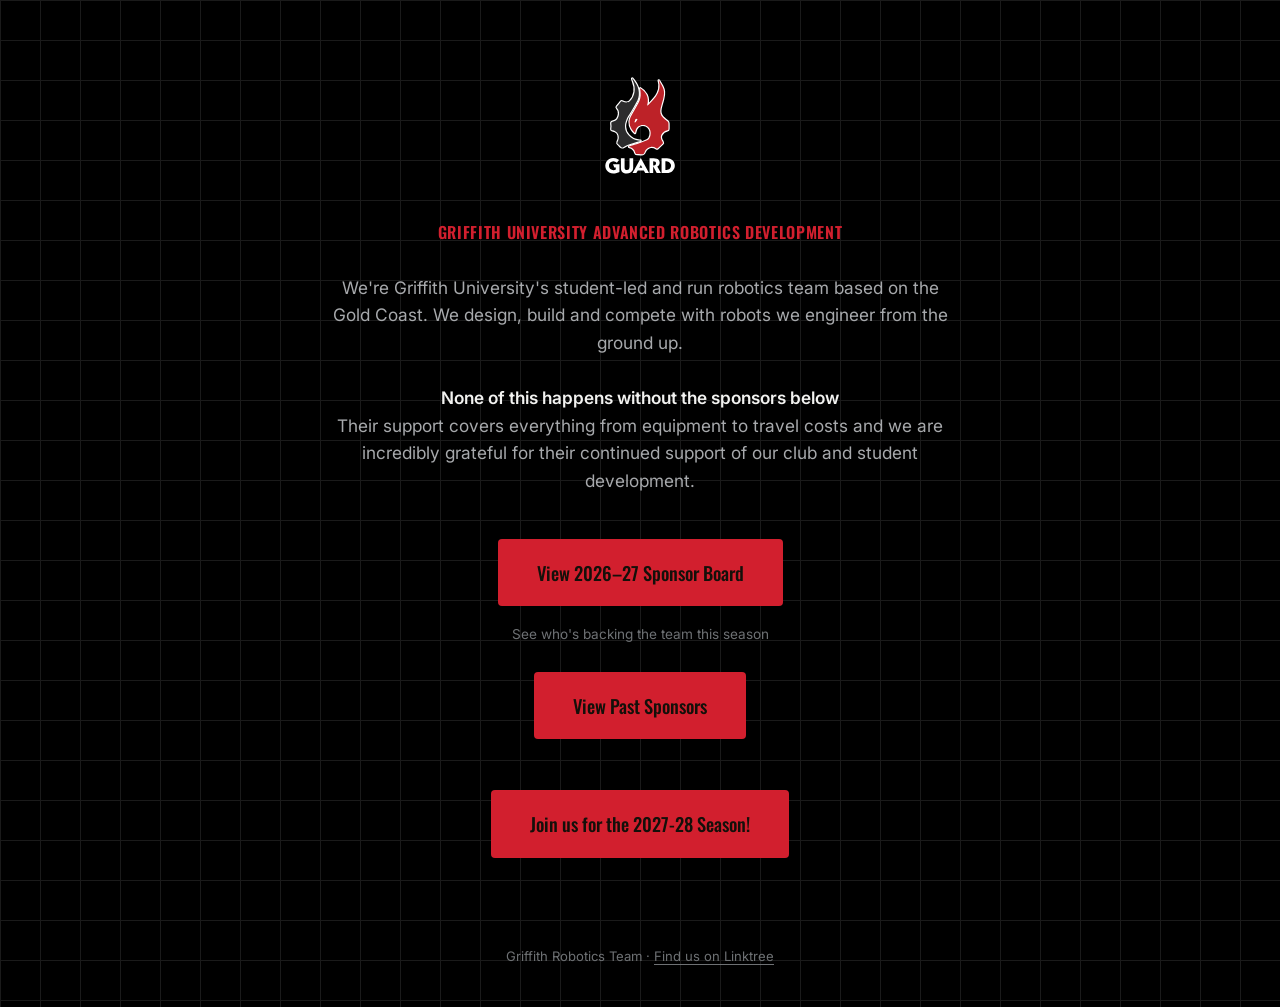
<file: index.html>
<!DOCTYPE html>
<html lang="en">
<head>
<meta charset="UTF-8">
<meta name="viewport" content="width=device-width, initial-scale=1.0">
<title>GUARD Robotics — Sponsors</title>
<meta name="description" content="GUARD 2026-27 Sponsors">
<link rel="preconnect" href="https://fonts.googleapis.com">
<link rel="preconnect" href="https://fonts.gstatic.com" crossorigin>
<link href="https://fonts.googleapis.com/css2?family=Oswald:wght@500;600&family=Inter:wght@400;500;600&display=swap" rel="stylesheet">
<link rel="stylesheet" href="assets/css/style.css">
</head>
<body>

<main class="hero fade-in">
  <div class="emblem">
    <img src="assets/img/guard-logo.svg" alt="GUARD Robotics logo">
  </div>

 <!-- <h1 class="team-name">GRIFFITH UNIVERSITY ADVANCED ROBOTICS DEVELOPMENT</h1> -->
  <h1 class="team-tag">GRIFFITH UNIVERSITY ADVANCED ROBOTICS DEVELOPMENT</h1>


  <p class="summary">
    <!-- Placeholder club summary — replace with your real one-paragraph blurb -->
    We're Griffith University's student-led and run robotics team based on the Gold Coast. We design, build and compete
    with robots we engineer from the ground up. <br> <br> <strong>None of this happens without the sponsors below</strong> <br>
    Their support covers everything from equipment to travel costs and we are incredibly grateful for their continued support of
    our club and student development.
  </p>

  <a class="btn btn-primary" href="2026-27.html">
    View 2026–27 Sponsor Board
  </a>
  <div class="cta-note">See who's backing the team this season</div>
  <br>
   <a class="btn btn-primary" href="past-sponsors.html">
    View Past Sponsors
  </a>
  <br>
  <br>
  <a class="btn btn-primary" href="2027-28.html">
    Join us for the 2027-28 Season!
  </a>
</main>

<footer class="hero-footer">
  Griffith Robotics Team · <a href="https://linktr.ee/guard.gc" target="_blank" rel="noopener">Find us on Linktree</a>
</footer>

</body>
</html>
</file>
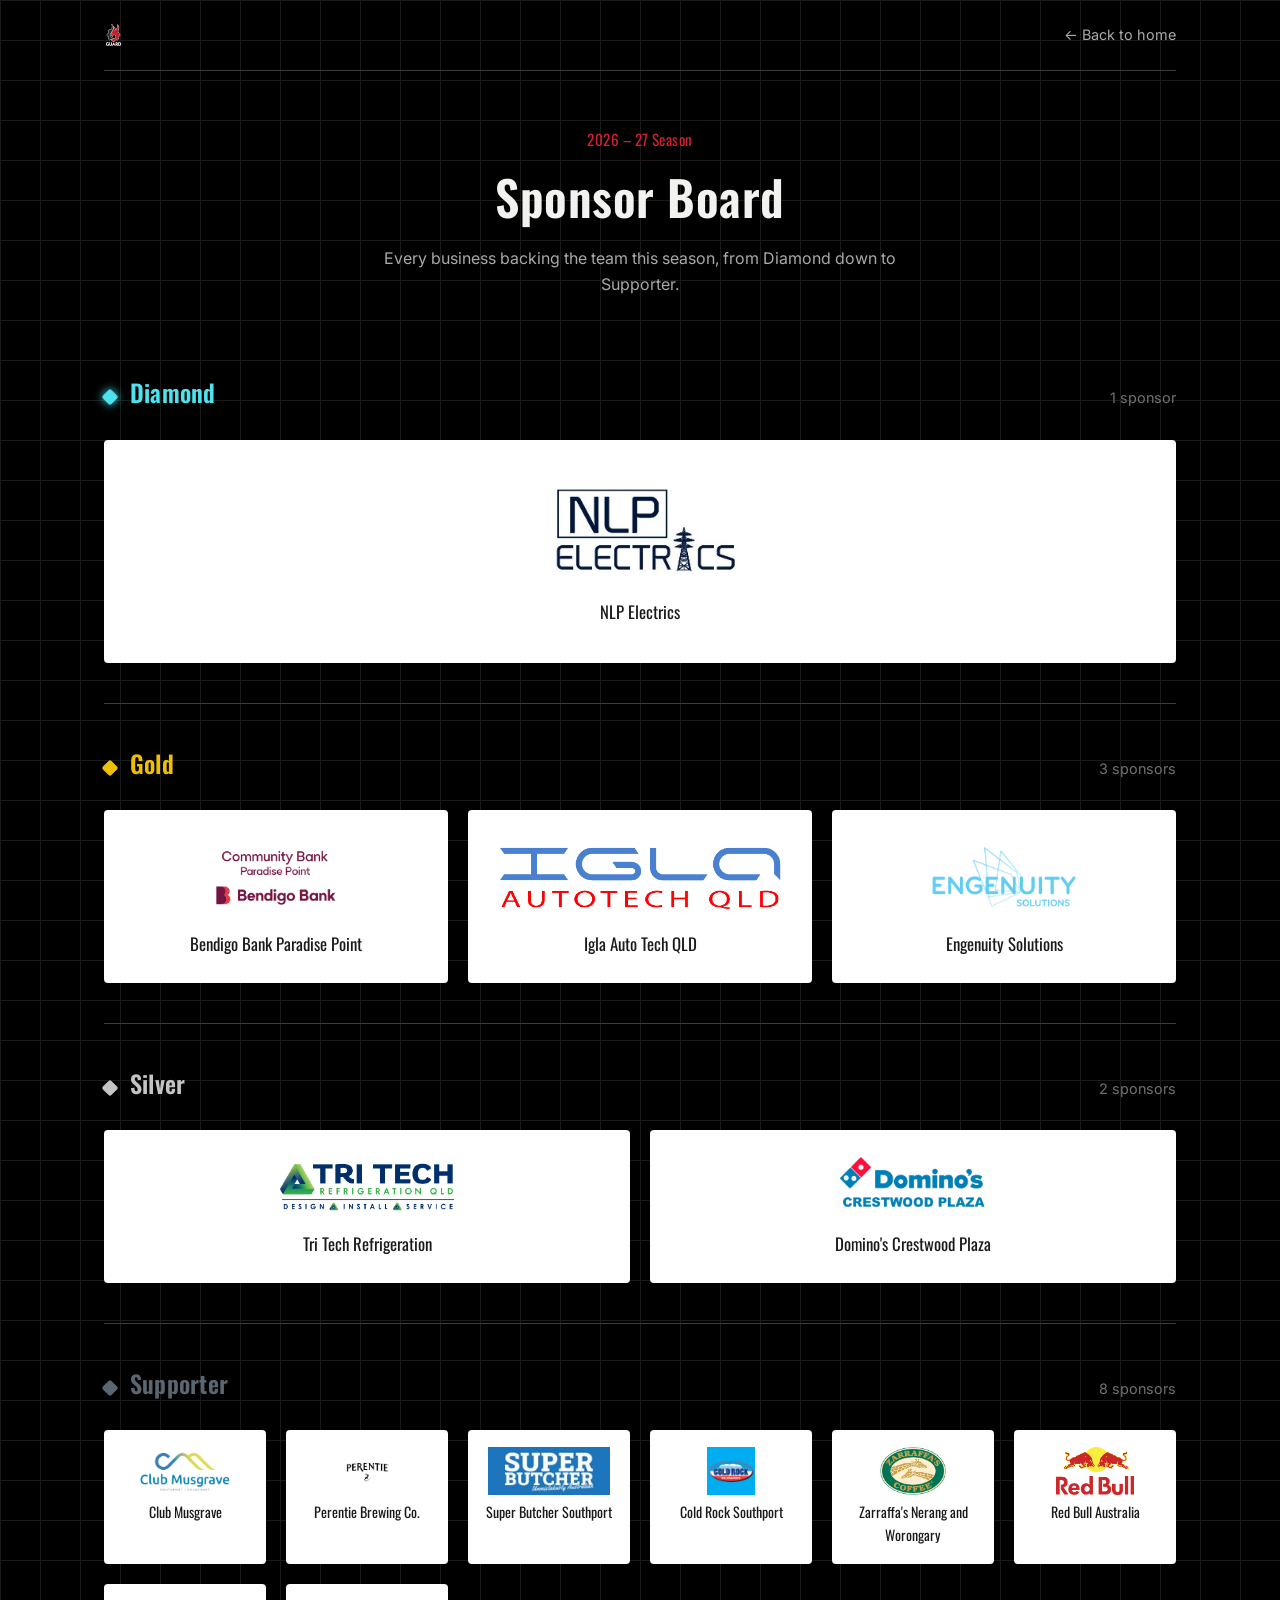
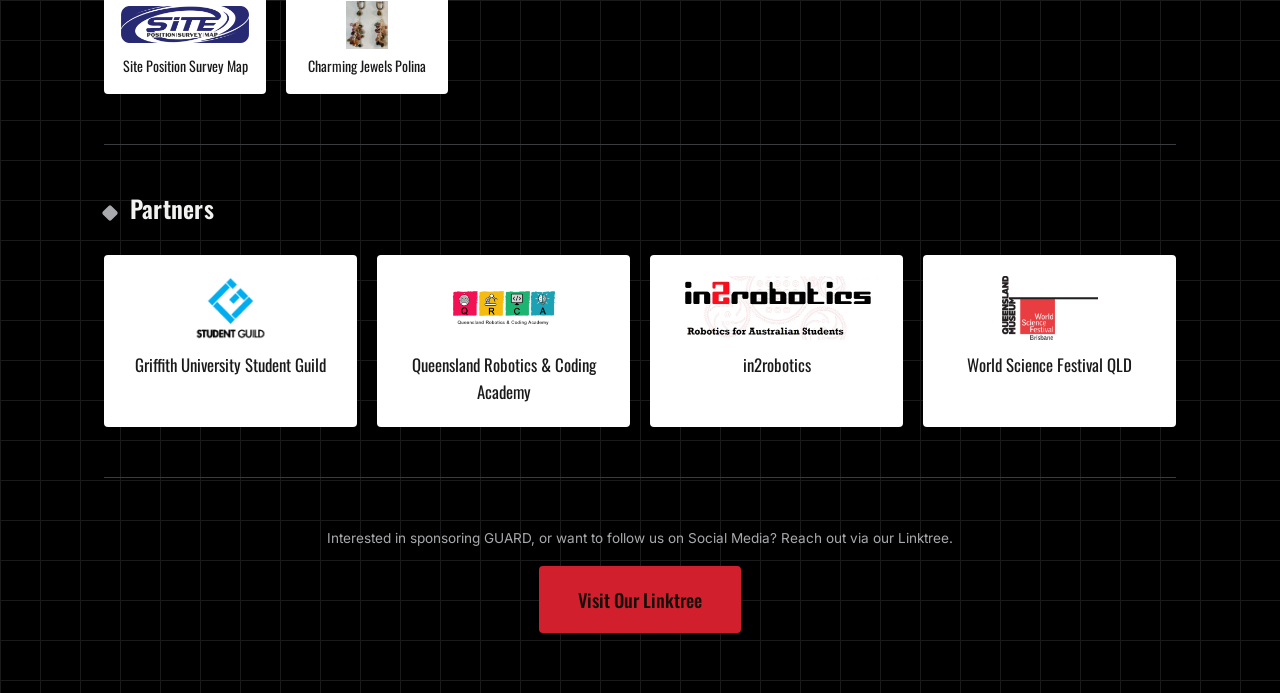
<file: 2026-27.html>
<!DOCTYPE html>
<html lang="en">
<head>
<meta charset="UTF-8">
<meta name="viewport" content="width=device-width, initial-scale=1.0">
<title>2026-27 Sponsor Board — GUARD Robotics</title>
<meta name="description" content="GUARD Robotics 2026-27 season sponsors.">
<link rel="preconnect" href="https://fonts.googleapis.com">
<link rel="preconnect" href="https://fonts.gstatic.com" crossorigin>
<link href="https://fonts.googleapis.com/css2?family=Oswald:wght@500;600&family=Inter:wght@400;500;600&display=swap" rel="stylesheet">
<link rel="stylesheet" href="assets/css/style.css">
</head>
<body>

<div class="wrap">
  <nav class="site-nav">
    <a class="brand" href="index.html">
      <img src="assets/img/guard-logo.svg" alt="GUARD Robotics logo">
    </a>
    <a class="back-link" href="index.html">&larr; Back to home</a>
  </nav>

  <header class="board-header fade-in">
    <div class="eyebrow">2026 &ndash; 27 Season</div>
    <h1>Sponsor Board</h1>
    <p>Every business backing the team this season, from Diamond down to Supporter.</p>
  </header>

  <div id="sponsor-board"></div>

  <section class="partners-section">
    <div class="tier-heading">
      <span class="tier-dot"></span>
      <h2>Partners</h2>
    </div>
    <div id="partners-strip"></div>
  </section>

  <footer class="board-footer">
    <p>Interested in sponsoring GUARD, or want to follow us on Social Media? Reach out via our Linktree.</p>
    <a class="btn btn-primary" href="https://linktr.ee/guard.gc" target="_blank" rel="noopener" style="margin-top: 16px;">
  Visit Our Linktree
</a>
  </footer>
</div>

<script src="assets/js/sponsors-2026-27.js"></script>
<script src="assets/js/render-board.js"></script>
</body>
</html>
</file>
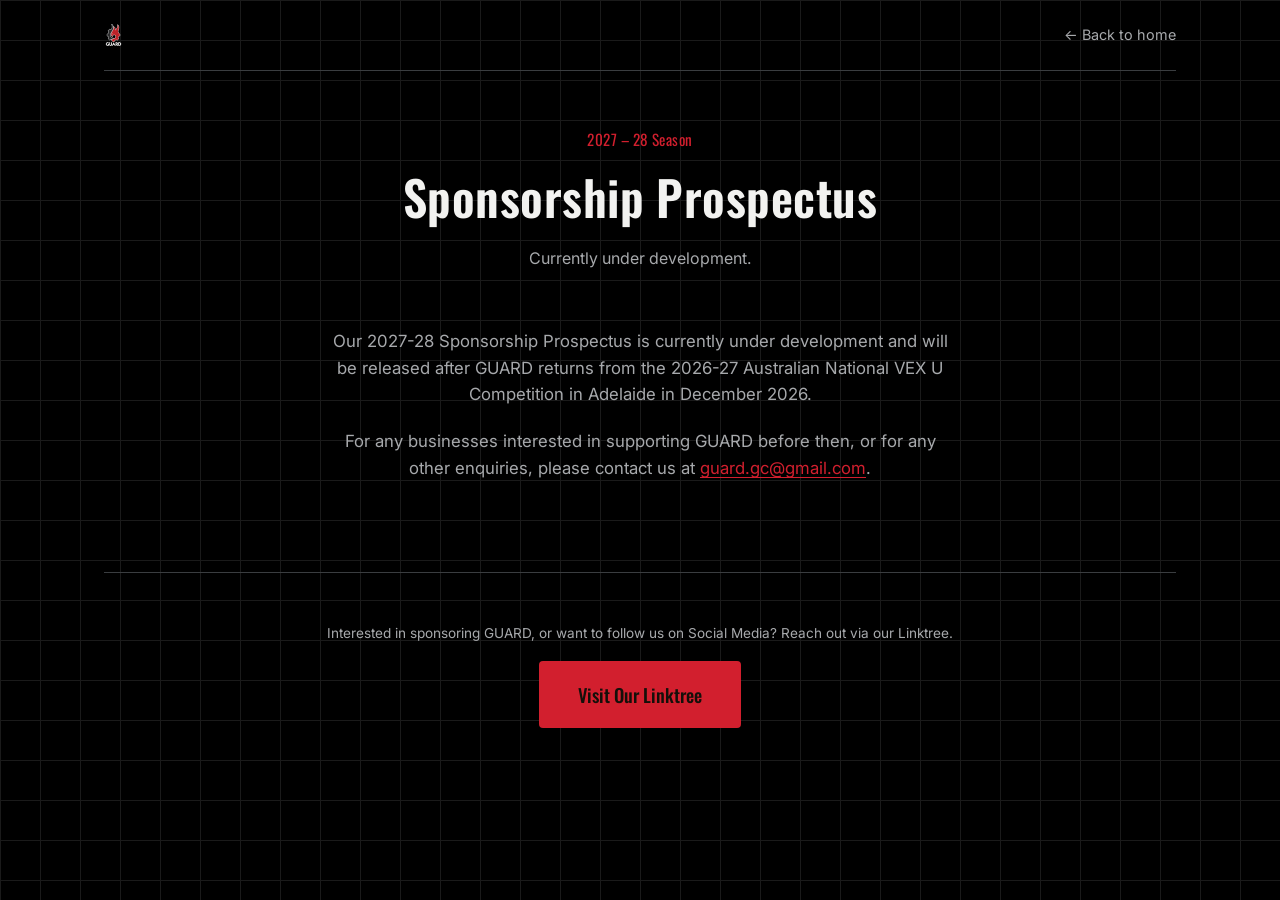
<file: 2027-28.html>
<!DOCTYPE html>
<html lang="en">
<head>
<meta charset="UTF-8">
<meta name="viewport" content="width=device-width, initial-scale=1.0">
<title>2027-28 Sponsor Board — GUARD Robotics</title>
<meta name="description" content="GUARD Robotics 2027-28 season sponsorship prospectus — coming soon.">
<link rel="preconnect" href="https://fonts.googleapis.com">
<link rel="preconnect" href="https://fonts.gstatic.com" crossorigin>
<link href="https://fonts.googleapis.com/css2?family=Oswald:wght@500;600&family=Inter:wght@400;500;600&display=swap" rel="stylesheet">
<link rel="stylesheet" href="assets/css/style.css">
</head>
<body>

<div class="wrap">
  <nav class="site-nav">
    <a class="brand" href="index.html">
      <img src="assets/img/guard-logo.svg" alt="GUARD Robotics logo">
    </a>
    <a class="back-link" href="index.html">&larr; Back to home</a>
  </nav>

  <header class="board-header fade-in">
    <div class="eyebrow">2027 &ndash; 28 Season</div>
    <h1>Sponsorship Prospectus</h1>
    <p>Currently under development.</p>
  </header>

  <section style="max-width: 620px; margin: 0 auto; text-align: center; padding: 20px 0 60px;">
    <p style="font-size: 1.05rem; color: var(--ink-muted);">
      Our 2027-28 Sponsorship Prospectus is currently under development and will be
      released after GUARD returns from the 2026-27 Australian National VEX U
      Competition in Adelaide in December 2026.
    </p>
    <p style="font-size: 1.05rem; color: var(--ink-muted); margin-top: 20px;">
      For any businesses interested in supporting GUARD before then, or for any
      other enquiries, please contact us at
      <a href="mailto:guard.gc@gmail.com" style="color: var(--accent); text-decoration: underline; text-underline-offset: 3px;">guard.gc@gmail.com</a>.
    </p>
  </section>

  <footer class="board-footer">
    <p>Interested in sponsoring GUARD, or want to follow us on Social Media? Reach out via our Linktree.</p>
    <a class="btn btn-primary" href="https://linktr.ee/guard.gc" target="_blank" rel="noopener" style="margin-top: 16px;">
      Visit Our Linktree
    </a>
  </footer>
</div>

</body>
</html>
</file>
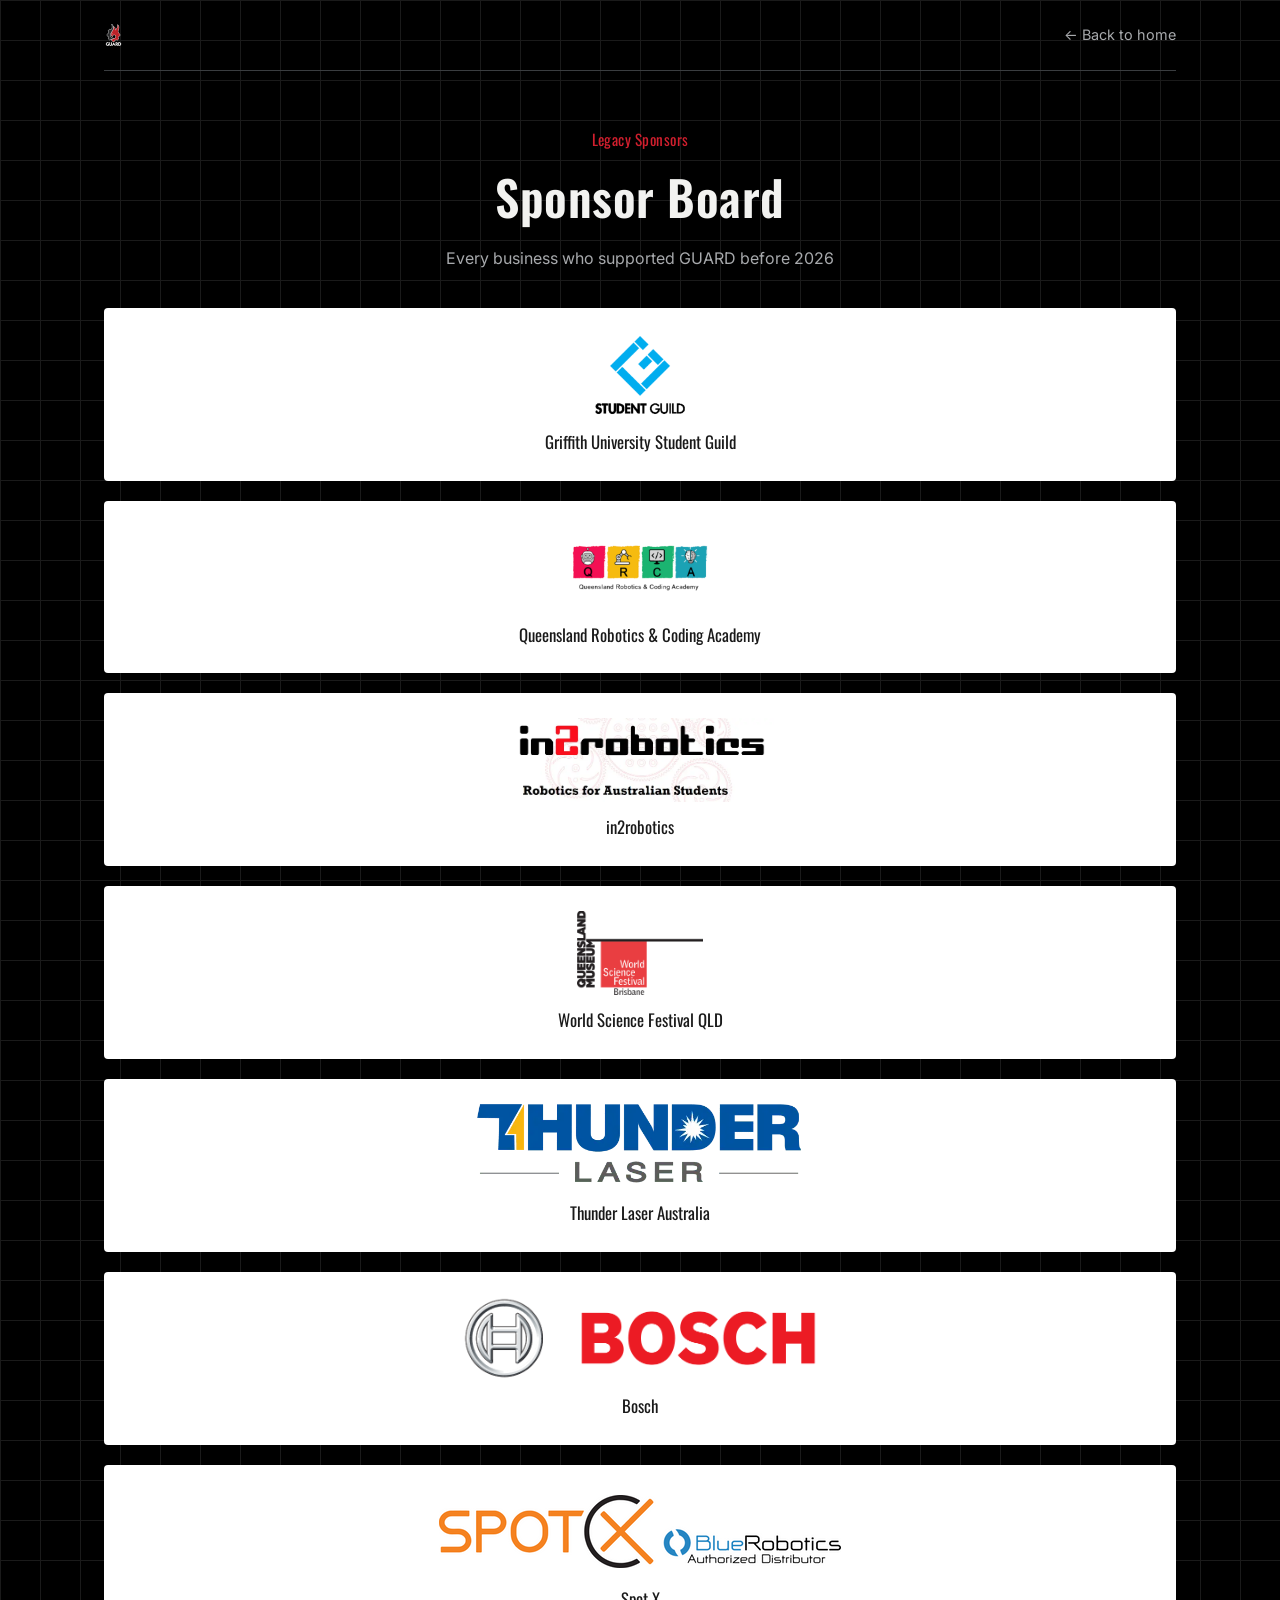
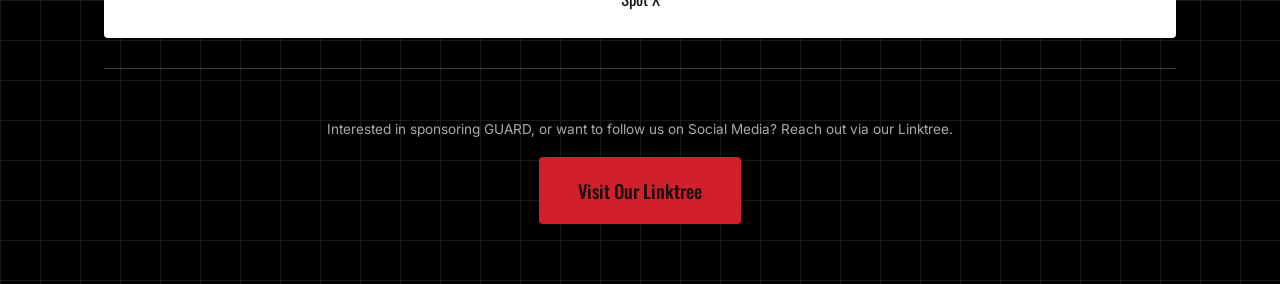
<file: legacy-sponsors.html>
<!DOCTYPE html>
<html lang="en">
<head>
<meta charset="UTF-8">
<meta name="viewport" content="width=device-width, initial-scale=1.0">
<title>Legacy Sponsors: Pre-2026</title>
<meta name="description" content="GUARD Robotics sponsors and partners prior to the 2026-27 season.">
<link rel="preconnect" href="https://fonts.googleapis.com">
<link rel="preconnect" href="https://fonts.gstatic.com" crossorigin>
<link href="https://fonts.googleapis.com/css2?family=Oswald:wght@500;600&family=Inter:wght@400;500;600&display=swap" rel="stylesheet">
<link rel="stylesheet" href="assets/css/style.css">
</head>
<body>

<div class="wrap">
  <nav class="site-nav">
    <a class="brand" href="index.html">
      <img src="assets/img/guard-logo.svg" alt="GUARD Robotics logo">
    </a>
    <a class="back-link" href="index.html">&larr; Back to home</a>
  </nav>

  <header class="board-header fade-in">
    <div class="eyebrow">Legacy Sponsors</div>
    <h1>Sponsor Board</h1>
    <p>Every business who supported GUARD before 2026</p>
  </header>

  <!-- Static section — this page is archived and won't change, so the
       cards below are hand-written rather than pulled from a data file. -->
  <section class="supports-section">

    <div class="sponsor-grid">

      <a class="sponsor-card bg-white" href="https://gugcstudentguild.com.au" target="_blank" rel="noopener" aria-label="Griffith University Student Guild">
        <div class="logo-slot">
          <img src="assets/logos/griffith-student-guild.png" alt="Griffith University Student Guild logo">
        </div>
        <div class="sponsor-name">Griffith University Student Guild</div>
      </a>

      <a class="sponsor-card bg-white" href="https://qrca.com.au" target="_blank" rel="noopener" aria-label="Queensland Robotics & Coding Academy">
        <div class="logo-slot">
          <img src="assets/logos/qrca.png" alt="Queensland Robotics & Coding Academy logo">
        </div>
        <div class="sponsor-name">Queensland Robotics & Coding Academy</div>
      </a>

      <a class="sponsor-card bg-white" href="https://in2robotics.com.au" target="_blank" rel="noopener" aria-label="in2robotics">
        <div class="logo-slot">
          <img src="assets/logos/in2robotics.png" alt="in2robotics logo">
        </div>
        <div class="sponsor-name">in2robotics</div>
      </a>

      <a class="sponsor-card bg-white" href="https://worldsciencefestival.com.au" target="_blank" rel="noopener" aria-label="World Science Festival QLD">
        <div class="logo-slot">
          <img src="assets/logos/world-science-festival-qld.png" alt="World Science Festival QLD logo">
        </div>
        <div class="sponsor-name">World Science Festival QLD</div>
      </a>

      <a class="sponsor-card bg-white" href="https://www.thunderlaser.com.au/" target="_blank" rel="noopener" aria-label="Thunder Laser Australia">
        <div class="logo-slot">
          <img src="assets/logos/thunder-laser.png" alt="Thunder Laser Australia logo">
        </div>
        <div class="sponsor-name">Thunder Laser Australia</div>
      </a>

      <a class="sponsor-card bg-white" href="https://www.bosch.com.au/" target="_blank" rel="noopener" aria-label="Bosch">
        <div class="logo-slot">
          <img src="assets/logos/bosch.png" alt="Bosch logo">
        </div>
        <div class="sponsor-name">Bosch</div>
      </a>

      <a class="sponsor-card bg-white" href="https://www.spotx.com.au/" target="_blank" rel="noopener" aria-label="Spot X">
        <div class="logo-slot">
          <img src="assets/logos/spot-x.png" alt="Spot X logo">
        </div>
        <div class="sponsor-name">Spot X</div>
      </a>

    </div>
  </section>

  <footer class="board-footer">
    <p>Interested in sponsoring GUARD, or want to follow us on Social Media? Reach out via our Linktree.</p>
    <a class="btn btn-primary" href="https://linktr.ee/guard.gc" target="_blank" rel="noopener" style="margin-top: 16px;">
      Visit Our Linktree
    </a>
  </footer>
</div>

</body>
</html>
</file>
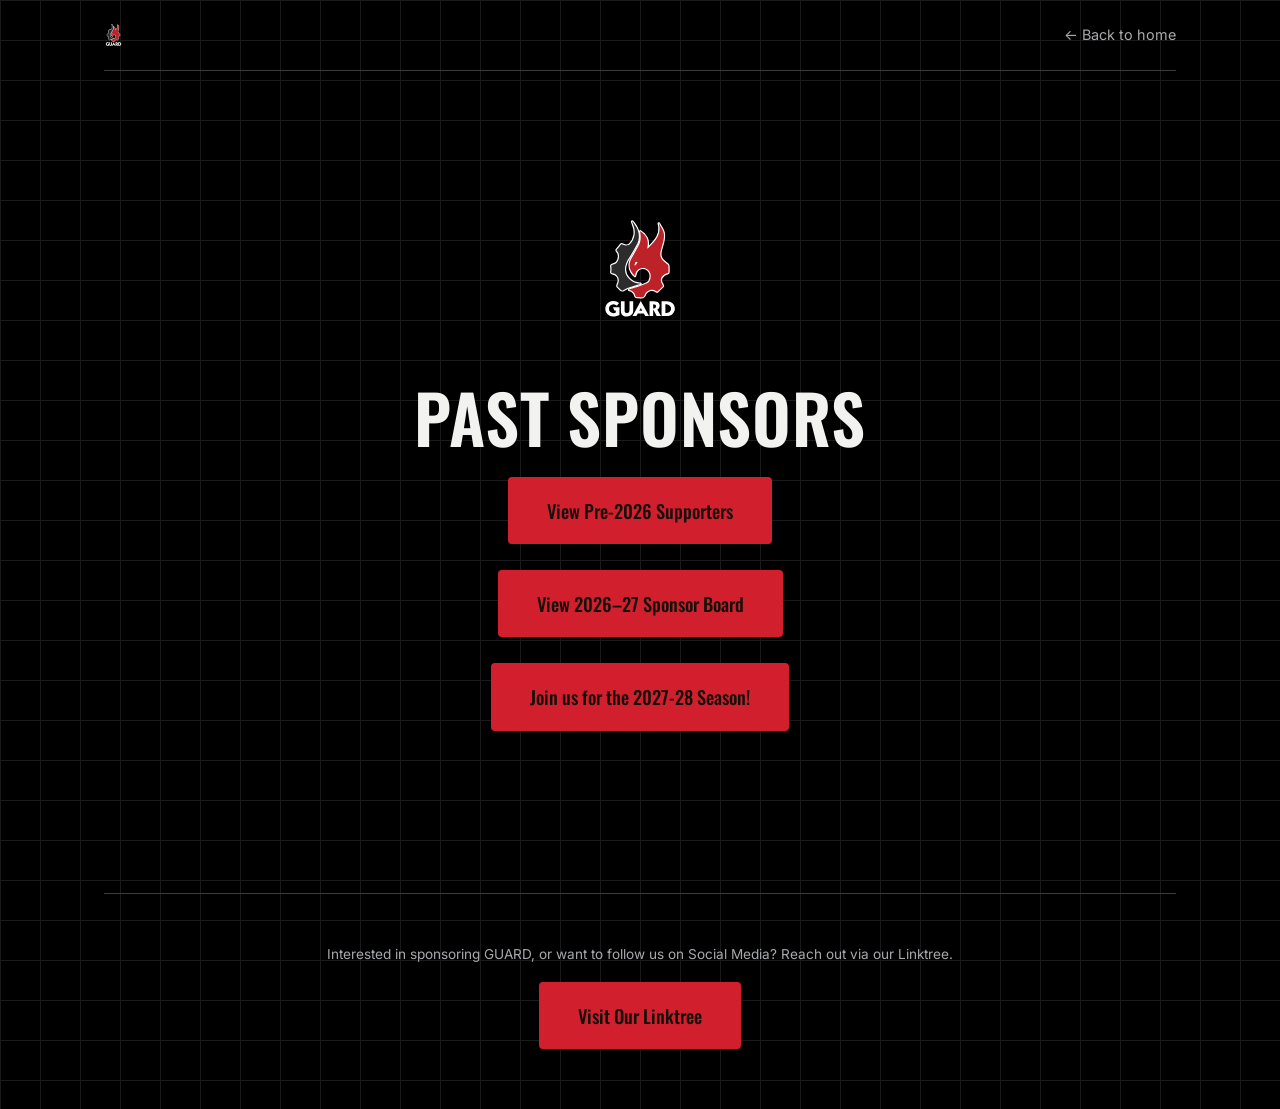
<file: past-sponsors.html>
<!DOCTYPE html>
<html lang="en">
<head>
<meta charset="UTF-8">
<meta name="viewport" content="width=device-width, initial-scale=1.0">
<title>GUARD — Past Sponsors</title>
<meta name="description" content="GUARD past sponsors">
<link rel="preconnect" href="https://fonts.googleapis.com">
<link rel="preconnect" href="https://fonts.gstatic.com" crossorigin>
<link href="https://fonts.googleapis.com/css2?family=Oswald:wght@500;600&family=Inter:wght@400;500;600&display=swap" rel="stylesheet">
<link rel="stylesheet" href="assets/css/style.css">
</head>
<body>

 <div class="wrap">
  <nav class="site-nav">
    <a class="brand" href="index.html">
      <img src="assets/img/guard-logo.svg" alt="GUARD Robotics logo">
    </a>
    <a class="back-link" href="index.html">&larr; Back to home</a>
  </nav>

   
<main class="hero fade-in">
  <div class="emblem">
    <img src="assets/img/guard-logo.svg" alt="GUARD Robotics logo">
  </div>

  <h1 class="team-name">PAST SPONSORS</h1>

<a class="btn btn-primary" href="legacy-sponsors.html">
    View Pre-2026 Supporters
  </a>
<br>
 
<a class="btn btn-primary" href="2026-27.html">
    View 2026–27 Sponsor Board
  </a>
 <br>

<a class="btn btn-primary" href="2027-28.html">
    Join us for the 2027-28 Season!
  </a>


</main>

<footer class="board-footer">
    <p>Interested in sponsoring GUARD, or want to follow us on Social Media? Reach out via our Linktree.</p>
    <a class="btn btn-primary" href="https://linktr.ee/guard.gc" target="_blank" rel="noopener" style="margin-top: 16px;">
  Visit Our Linktree
</a>
  </footer>

</body>
</html>
</file>
<file: assets/css/style.css>
/* ===================================================================
   GUARD Robotics — Sponsor Site
   Visual identity: all-black background, red / maroon / grey /
   gunmetal palette. Condensed industrial display type paired with a
   clean body sans.
   =================================================================== */

:root {
  --bg-navy: #000000;
  --bg-panel: #161616;
  --bg-panel-raised: #1e1e1e;
  --line-blue: #3a3d40;
  --line-blue-soft: #1a1a1a;
  --ink: #f2f2f0;
  --ink-muted: #a7a9ac;
  --ink-faint: #6e7174;
  --accent: #d21f2e;
  --accent-dim: #a1131f;

  --tier-diamond: #4ee2ec;  /* blue */
  --tier-gold: #efbf04;     /* gold */
  --tier-silver: #c4c4c4;   /* silver */
  --tier-supporter: #5b6770; /* gunmetal */

  --font-display: "Oswald", "Arial Narrow", sans-serif;
  --font-body: "Inter", -apple-system, BlinkMacSystemFont, "Segoe UI", sans-serif;

  --radius: 4px;
  --max-width: 1120px;
}

* { box-sizing: border-box; }

html { scroll-behavior: smooth; }

body {
  margin: 0;
  background:
    linear-gradient(var(--line-blue-soft) 1px, transparent 1px) 0 0 / 100% 40px,
    linear-gradient(90deg, var(--line-blue-soft) 1px, transparent 1px) 0 0 / 40px 100%,
    var(--bg-navy);
  color: var(--ink);
  font-family: var(--font-body);
  line-height: 1.6;
  -webkit-font-smoothing: antialiased;
}

@media (prefers-reduced-motion: no-preference) {
  .fade-in { animation: fadeIn 0.6s ease-out both; }
}
@keyframes fadeIn {
  from { opacity: 0; transform: translateY(8px); }
  to { opacity: 1; transform: translateY(0); }
}

a { color: inherit; }

:focus-visible {
  outline: 2px solid var(--accent);
  outline-offset: 3px;
}

h1, h2, h3 {
  font-family: var(--font-display);
  font-weight: 600;
  letter-spacing: 0.01em;
  margin: 0;
}

p { margin: 0; color: var(--ink-muted); }

.wrap {
  max-width: var(--max-width);
  margin: 0 auto;
  padding: 0 24px;
}

/* --- Corner crop marks: a drafting-sheet motif used on framed panels --- */
.crop-frame {
  position: relative;
  border: 1px solid var(--line-blue);
  border-radius: var(--radius);
}
.crop-frame::before,
.crop-frame::after,
.crop-frame > .crop-tl,
.crop-frame > .crop-tr {
  content: "";
  position: absolute;
  width: 14px;
  height: 14px;
  pointer-events: none;
}
.crop-frame::before { top: -1px; left: -1px; border-top: 2px solid var(--accent); border-left: 2px solid var(--accent); }
.crop-frame::after { bottom: -1px; right: -1px; border-bottom: 2px solid var(--accent); border-right: 2px solid var(--accent); }

/* --- Top nav (sponsor board page) --- */
.site-nav {
  display: flex;
  align-items: center;
  justify-content: space-between;
  padding: 20px 0;
  border-bottom: 1px solid var(--line-blue);
}
.site-nav .brand {
  display: flex;
  align-items: center;
  gap: 10px;
  font-family: var(--font-display);
  font-size: 1.05rem;
  text-decoration: none;
  color: var(--ink);
}
.site-nav .brand img { height: 30px; width: auto; display: block; }
.site-nav .back-link {
  font-size: 0.9rem;
  color: var(--ink-muted);
  text-decoration: none;
  border-bottom: 1px solid transparent;
}
.site-nav .back-link:hover { color: var(--accent); border-color: var(--accent); }

/* --- Buttons --- */
.btn {
  display: inline-flex;
  align-items: center;
  gap: 10px;
  font-family: var(--font-display);
  font-weight: 500;
  text-decoration: none;
  border-radius: var(--radius);
  border: 1px solid transparent;
  cursor: pointer;
  transition: transform 0.15s ease, background-color 0.15s ease, border-color 0.15s ease;
}
.btn-primary {
  background: var(--accent);
  color: #14100a;
  padding: 18px 38px;
  font-size: 1.15rem;
}
.btn-primary:hover { background: #e8434f; transform: translateY(-1px); }
.btn-secondary {
  background: transparent;
  border-color: var(--line-blue);
  color: var(--ink);
  padding: 10px 18px;
  font-size: 0.92rem;
}
.btn-secondary:hover { border-color: var(--accent); color: var(--accent); }

/* =========================== LANDING PAGE =========================== */

.hero {
  min-height: 88vh;
  display: flex;
  flex-direction: column;
  align-items: center;
  justify-content: center;
  text-align: center;
  padding: 60px 24px;
}

.hero .emblem {
  width: 132px;
  height: 132px;
  margin-bottom: 28px;
}
.hero .emblem img { width: 100%; height: 100%; object-fit: contain; }

.hero .team-name {
  font-size: clamp(2.4rem, 6vw, 4.2rem);
  color: var(--ink);
  margin-bottom: 6px;
}
.hero .team-tag {
  font-family: var(--font-display);
  color: var(--accent);
  letter-spacing: 0.04em;
  font-size: 1rem;
  margin-bottom: 28px;
}
.hero .summary {
  max-width: 620px;
  font-size: 1.08rem;
  color: var(--ink-muted);
  margin-bottom: 44px;
}
.hero .summary strong { color: var(--ink); font-weight: 600; }

.hero .cta-note {
  margin-top: 18px;
  font-size: 0.85rem;
  color: var(--ink-faint);
}

.hero-footer {
  padding: 28px 24px 40px;
  text-align: center;
  font-size: 0.82rem;
  color: var(--ink-faint);
}
.hero-footer a { color: var(--ink-faint); text-decoration: underline; text-underline-offset: 3px; }
.hero-footer a:hover { color: var(--accent); }

/* =========================== SPONSOR BOARD =========================== */

.board-header {
  padding: 56px 0 36px;
  text-align: center;
}
.board-header .eyebrow {
  color: var(--accent);
  font-family: var(--font-display);
  font-size: 0.95rem;
  letter-spacing: 0.03em;
  margin-bottom: 8px;
}
.board-header h1 { font-size: clamp(2rem, 4.5vw, 3rem); margin-bottom: 10px; }
.board-header p { max-width: 560px; margin: 0 auto; }

.tier-section { padding: 40px 0; }
.tier-section + .tier-section { border-top: 1px solid var(--line-blue); }

.tier-heading {
  display: flex;
  align-items: baseline;
  gap: 14px;
  margin-bottom: 28px;
}
.tier-heading .tier-dot {
  width: 12px;
  height: 12px;
  border-radius: 2px;
  transform: rotate(45deg);
  flex-shrink: 0;
}
.tier-heading h2 { font-size: 1.5rem; }
.tier-heading .tier-count {
  color: var(--ink-faint);
  font-size: 0.9rem;
  margin-left: auto;
}

.tier-diamond .tier-dot { background: var(--tier-diamond); box-shadow: 0 0 10px var(--tier-diamond); }
.tier-gold .tier-dot { background: var(--tier-gold); }
.tier-silver .tier-dot { background: var(--tier-silver); }
.tier-supporter .tier-dot { background: var(--tier-supporter); }

.tier-diamond .tier-heading h2 { color: var(--tier-diamond); }
.tier-gold .tier-heading h2 { color: var(--tier-gold); }
.tier-silver .tier-heading h2 { color: var(--tier-silver); }
.tier-supporter .tier-heading h2 { color: var(--tier-supporter); }

.sponsor-grid { display: grid; gap: 20px; }
.tier-diamond .sponsor-grid { grid-template-columns: repeat(auto-fit, minmax(320px, 1fr)); }
.tier-gold .sponsor-grid { grid-template-columns: repeat(auto-fit, minmax(240px, 1fr)); }
.tier-silver .sponsor-grid { grid-template-columns: repeat(auto-fit, minmax(190px, 1fr)); }
.tier-supporter .sponsor-grid { grid-template-columns: repeat(auto-fit, minmax(150px, 1fr)); }

.sponsor-card {
  background: var(--bg-panel);
  border: 1px solid transparent;
  padding: 24px;
  display: flex;
  flex-direction: column;
  align-items: center;
  text-align: center;
  gap: 12px;
  text-decoration: none;
  color: inherit;
  border-radius: var(--radius);
  transition: transform 0.15s ease, border-color 0.15s ease, background-color 0.15s ease;
}
a.sponsor-card:hover {
  transform: translateY(-3px);
  border-color: var(--accent);
}
a.sponsor-card:hover .sponsor-name { color: var(--accent); }

.tier-diamond .sponsor-card { padding: 36px 28px; }
.tier-supporter .sponsor-card { padding: 16px; gap: 6px; }

/* Forced tile background for logos that need a specific backing colour */
.sponsor-card.bg-white { background: #ffffff; }
.sponsor-card.bg-white .sponsor-name { color: #1a1a1a; }
.sponsor-card.bg-black { background: #0a0a0a; border-color: var(--line-blue); }

.sponsor-card .logo-slot {
  width: 100%;
  height: 84px;
  display: flex;
  align-items: center;
  justify-content: center;
}
.tier-diamond .logo-slot { height: 110px; }
.tier-silver .logo-slot { height: 64px; }
.tier-supporter .logo-slot { height: 48px; }
#partners-strip .logo-slot { height: 64px; }

.sponsor-card .logo-slot img {
  max-width: 100%;
  max-height: 100%;
  object-fit: contain;
}
.sponsor-card .logo-placeholder {
  width: 100%;
  height: 100%;
  border: 1px dashed var(--line-blue);
  border-radius: var(--radius);
  display: flex;
  align-items: center;
  justify-content: center;
  color: var(--ink-faint);
  font-size: 0.78rem;
  padding: 6px;
}

.sponsor-card .sponsor-name {
  font-family: var(--font-display);
  font-size: 1.05rem;
  color: var(--ink);
}
.tier-supporter .sponsor-card .sponsor-name { font-size: 0.88rem; }

/* =========================== PARTNERS STRIP =========================== */

.partners-section {
  padding: 44px 0 20px;
  border-top: 1px solid var(--line-blue);
  margin-top: 10px;
}
.partners-section .tier-heading h2 { color: var(--ink); }
.partners-section .tier-heading .tier-dot { background: var(--ink-muted); }
#partners-strip .sponsor-grid { grid-template-columns: repeat(auto-fit, minmax(200px, 1fr)); }
#partners-strip .sponsor-card { padding: 20px; }

.board-footer {
  padding: 50px 0 60px;
  text-align: center;
  border-top: 1px solid var(--line-blue);
  margin-top: 30px;
}
.board-footer p { font-size: 0.85rem; }

@media (max-width: 560px) {
  .site-nav { flex-direction: column; gap: 14px; align-items: flex-start; }
  .board-header { padding-top: 40px; }
  .tier-heading { flex-wrap: wrap; }
  .tier-heading .tier-count { margin-left: 0; }
}
</file>
